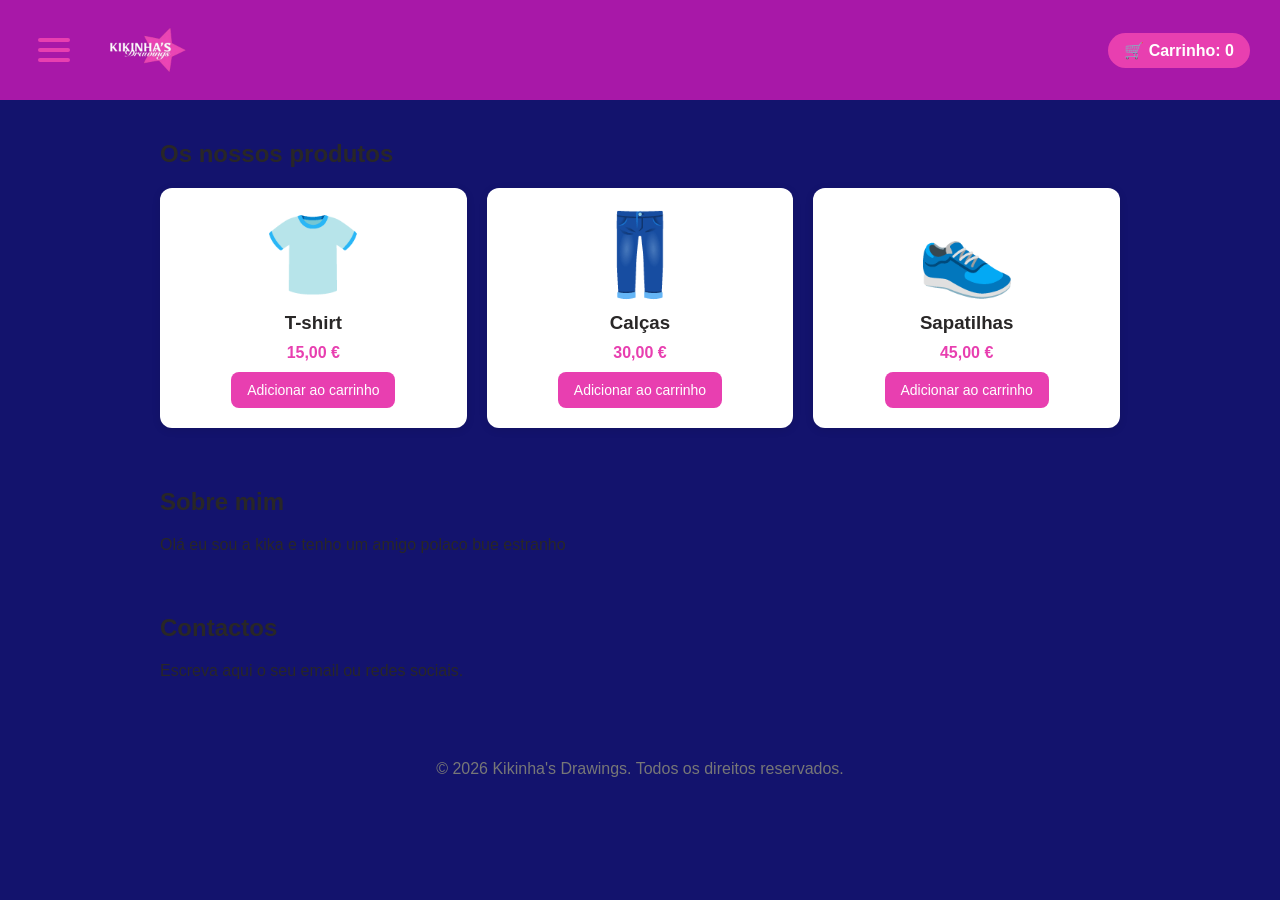
<file: index.html>
<!DOCTYPE html>
<html lang="pt">
<head>
  <meta charset="UTF-8">
  <meta name="viewport" content="width=device-width, initial-scale=1.0">
  <title>Kikinha's Drawings</title>
  <link rel="stylesheet" href="style.css">
</head>
<body id="topo">

  <header>
    <div class="esquerda">
      <button id="abrir-menu" class="hamburguer" aria-label="Abrir menu">
        <span></span>
        <span></span>
        <span></span>
      </button>

      <a href="#topo" class="logo-link">
        <img src="logo.png" alt="Kikinha's Drawings" class="logo">
      </a>
    </div>

    <div class="carrinho">🛒 Carrinho: <span id="contador">0</span></div>
  </header>

  <!-- Fundo escurecido -->
  <div id="fundo" class="fundo"></div>

  <!-- Menu lateral -->
  <nav id="menu" class="menu">
    <button id="fechar-menu" class="fechar" aria-label="Fechar menu">&times;</button>

    <a href="#topo" class="botao-menu">🏠 Início</a>
    <a href="#produtos" class="botao-menu">🎨 Produtos</a>
   <a href="sobre.html" class="botao-menu">✨ Sobre mim</a>
    <a href="#contactos" class="botao-menu">✉️ Contactos</a>
    <a href="museu.html" class="botao-menu">Kikinha´s museum</a>
  </nav>

  <main>
    <section id="produtos">
      <h2>Os nossos produtos</h2>
      <div class="produtos">

        <article class="produto">
          <div class="imagem">👕</div>
          <h3>T-shirt</h3>
          <p class="preco">15,00 €</p>
          <button class="comprar">Adicionar ao carrinho</button>
        </article>

        <article class="produto">
          <div class="imagem">👖</div>
          <h3>Calças</h3>
          <p class="preco">30,00 €</p>
          <button class="comprar">Adicionar ao carrinho</button>
        </article>

        <article class="produto">
          <div class="imagem">👟</div>
          <h3>Sapatilhas</h3>
          <p class="preco">45,00 €</p>
          <button class="comprar">Adicionar ao carrinho</button>
        </article>

      </div>
    </section>

    <section id="sobre">
      <h2>Sobre mim</h2>
      <p>Olá eu sou a kika e tenho um amigo polaco bue estranho</p>
    </section>

    <section id="contactos">
      <h2>Contactos</h2>
      <p>Escreva aqui o seu email ou redes sociais.</p>
    </section>
  </main>

  <footer>
    <p>&copy; 2026 Kikinha's Drawings. Todos os direitos reservados.</p>
  </footer>

  <script src="script.js"></script>
</body>
</html>
</file>
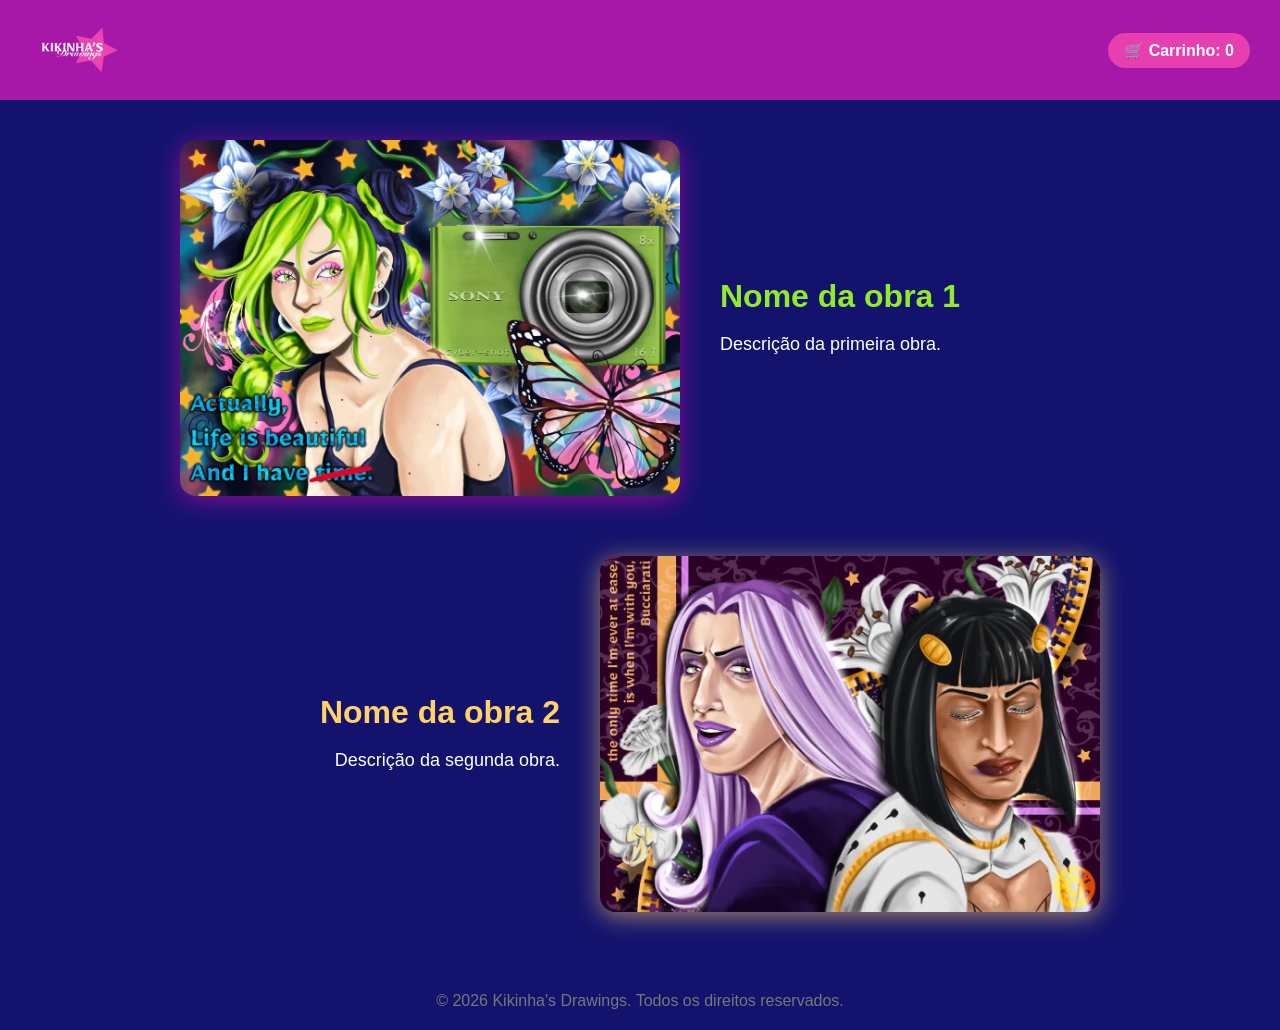
<file: museu.html>
<!DOCTYPE html>
<html lang="pt">
<head>
  <meta charset="UTF-8">
  <meta name="viewport" content="width=device-width, initial-scale=1.0">
  <title>Sobre mim - Kikinha's Drawings</title>
  <link rel="stylesheet" href="style.css">
</head>
<body>

  <header>
    <div class="esquerda">
      <a href="index.html" class="logo-link">
        <img src="logo.png" alt="Kikinha's Drawings" class="logo">
      </a>
    </div>
    <div class="carrinho">🛒 Carrinho: <span id="contador">0</span></div>
  </header>

  <main>
  <main>
 <!-- Obra 1 -->
<section class="obra obra-1">
  <img src="verde.JPG" alt="Nome da obra 1" class="foto-obra">
  <div class="info-obra">
    <h2>Nome da obra 1</h2>
    <p>Descrição da primeira obra.</p>
  </div>
</section>

<!-- Obra 2 -->
<section class="obra inverso obra-2">
  <img src="duas.JPG" alt="Nome da obra 2" class="foto-obra">
  <div class="info-obra">
    <h2>Nome da obra 2</h2>
    <p>Descrição da segunda obra.</p>
  </div>
</section>
</main>
</main>

  <footer>
    <p>&copy; 2026 Kikinha's Drawings. Todos os direitos reservados.</p>
  </footer>

</body>
</html>
</file>
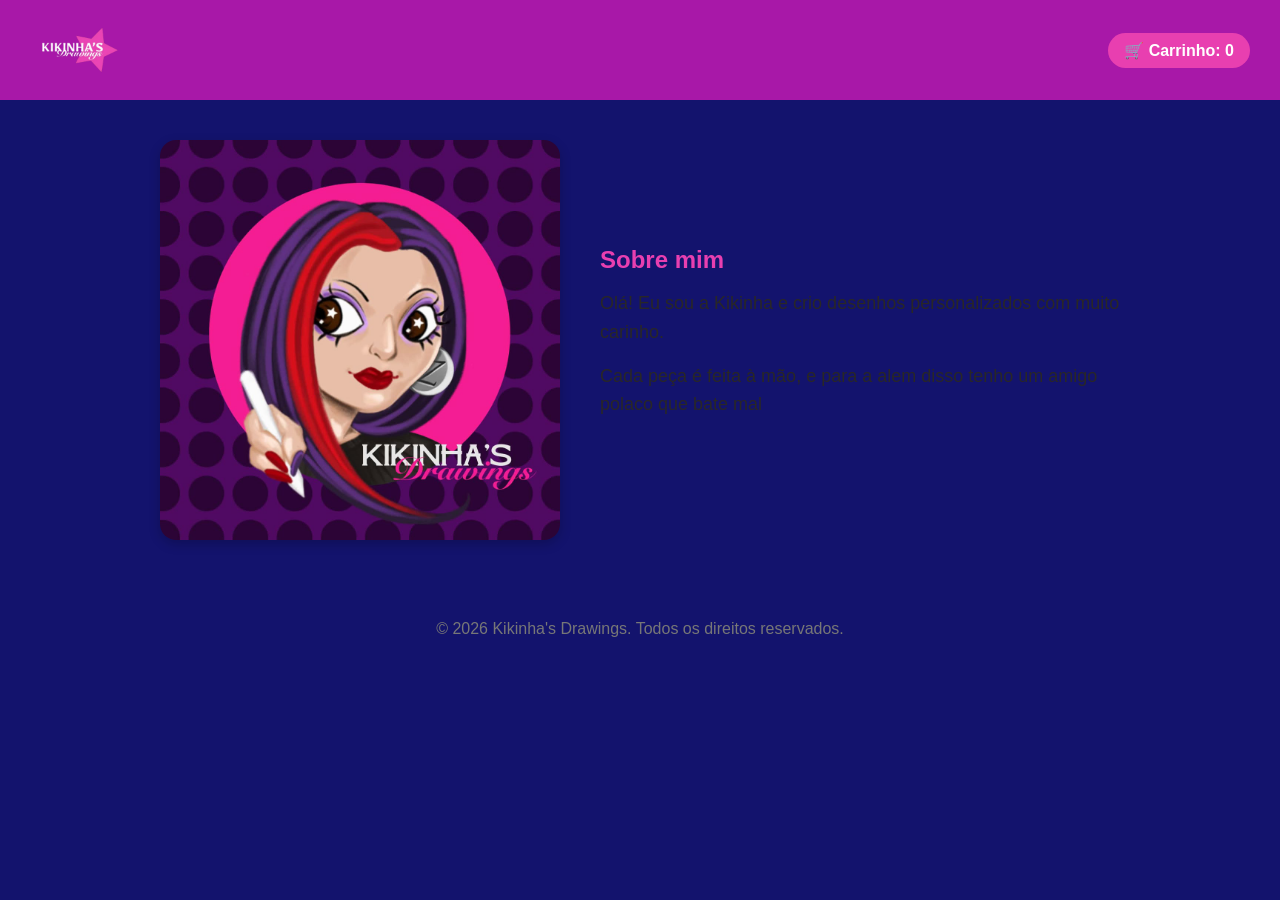
<file: sobre.html>
<!DOCTYPE html>
<html lang="pt">
<head>
  <meta charset="UTF-8">
  <meta name="viewport" content="width=device-width, initial-scale=1.0">
  <title>Sobre mim - Kikinha's Drawings</title>
  <link rel="stylesheet" href="style.css">
</head>
<body>

  <header>
    <div class="esquerda">
      <a href="index.html" class="logo-link">
        <img src="logo.png" alt="Kikinha's Drawings" class="logo">
      </a>
    </div>
    <div class="carrinho">🛒 Carrinho: <span id="contador">0</span></div>
  </header>

  <main>
  <section id="sobre" class="sobre-conteudo">
    <img src="me.JPG" alt="Kikinha" class="foto-sobre">

    <div class="texto-sobre">
      <h2>Sobre mim</h2>
      <p>Olá! Eu sou a Kikinha e crio desenhos personalizados com muito carinho.</p>
      <p>Cada peça é feita à mão, e para a alem disso tenho um amigo polaco que bate mal</p>
    </div>
  </section>
</main>

  <footer>
    <p>&copy; 2026 Kikinha's Drawings. Todos os direitos reservados.</p>
  </footer>

</body>
</html>
</file>
<file: style.css>
* {
  margin: 0;
  padding: 0;
  box-sizing: border-box;
}

html {
  scroll-behavior: smooth;
}

body {
  font-family: Arial, sans-serif;
  background: #13136d;
  color: #292727;
}

/* ---------- Cabeçalho ---------- */
header {
  background: #a818a8;
  padding: 0 30px;
  display: flex;
  justify-content: space-between;
  align-items: center;
}

.esquerda {
  display: flex;
  align-items: center;
  gap: 20px;
}

.logo-link {
  display: flex;
  align-items: center;
}

.logo {
  height: 100px;
  width: auto;
}

.carrinho {
  background: #e83fb0;
  color: white;
  padding: 8px 16px;
  border-radius: 20px;
  font-weight: bold;
}

/* ---------- Botão das três barras ---------- */
.hamburguer {
  background: none;
  border: none;
  cursor: pointer;
  display: flex;
  flex-direction: column;
  gap: 6px;
  padding: 8px;
}

.hamburguer span {
  display: block;
  width: 32px;
  height: 4px;
  background: #e83fb0;
  border-radius: 2px;
  transition: background 0.2s;
}

.hamburguer:hover span {
  background: white;
}

/* ---------- Menu lateral (meia página) ---------- */
.menu {
  position: fixed;
  top: 0;
  left: 0;
  width: 50%;
  height: 100%;
  background: #111;
  padding: 80px 30px 30px;
  display: flex;
  flex-direction: column;
  gap: 15px;
  transform: translateX(-100%);
  transition: transform 0.35s ease;
  z-index: 1000;
}

.menu.aberto {
  transform: translateX(0);
}

.fechar {
  position: absolute;
  top: 15px;
  right: 25px;
  background: none;
  border: none;
  color: white;
  font-size: 48px;
  cursor: pointer;
  line-height: 1;
}

.fechar:hover {
  color: #e83fb0;
}

.botao-menu {
  background: #e83fb0;
  color: white;
  text-decoration: none;
  padding: 16px 20px;
  border-radius: 10px;
  font-size: 18px;
  font-weight: bold;
  transition: background 0.2s, transform 0.2s;
}

.botao-menu:hover {
  background: #c2288f;
  transform: translateX(8px);
}

/* Fundo escurecido atrás do menu */
.fundo {
  position: fixed;
  inset: 0;
  background: rgba(0, 0, 0, 0.6);
  opacity: 0;
  visibility: hidden;
  transition: opacity 0.35s;
  z-index: 999;
}

.fundo.ativo {
  opacity: 1;
  visibility: visible;
}

/* ---------- Conteúdo ---------- */
main {
  max-width: 1000px;
  margin: 40px auto;
  padding: 0 20px;
}

main section {
  margin-bottom: 60px;
  scroll-margin-top: 20px;
}

main h2 {
  margin-bottom: 20px;
}

.produtos {
  display: grid;
  grid-template-columns: repeat(auto-fit, minmax(250px, 1fr));
  gap: 20px;
}

.produto {
  background: white;
  padding: 20px;
  border-radius: 12px;
  text-align: center;
  box-shadow: 0 2px 8px rgba(0, 0, 0, 0.1);
  transition: transform 0.2s;
}

.produto:hover {
  transform: translateY(-5px);
}

.imagem {
  font-size: 80px;
  margin-bottom: 10px;
}

.preco {
  color: #e83fb0;
  font-weight: bold;
  margin: 10px 0;
}

.comprar {
  background: #e83fb0;
  color: white;
  border: none;
  padding: 10px 16px;
  border-radius: 8px;
  cursor: pointer;
  font-size: 14px;
}

.comprar:hover {
  background: #c2288f;
}

footer {
  text-align: center;
  padding: 20px;
  color: #777;
}

/* ---------- Telemóvel ---------- */
@media (max-width: 600px) {
  .menu {
    width: 80%;
  }

  .logo {
    height: 70px;
  }

  header {
    padding: 0 15px;
  }
}


/*---------Sobre mim-----------*/

.sobre-conteudo {
  display: flex;
  align-items: center;
  gap: 40px;
}

.foto-sobre {
  width: 400px;
  max-width: 100%;
  height: auto;
  border-radius: 16px;
  box-shadow: 0 4px 12px rgba(0, 0, 0, 0.2);
}

.texto-sobre {
  flex: 1;
}

.texto-sobre h2 {
  margin-bottom: 15px;
  color: #e83fb0;
}

.texto-sobre p {
  font-size: 18px;
  line-height: 1.6;
  margin-bottom: 15px;
}

/* Telemóvel: foto em cima, texto por baixo */
@media (max-width: 700px) {
  .sobre-conteudo {
    flex-direction: column;
  }

  .foto-sobre {
    width: 100%;
  }
}

/*--------------museu-----------------*/

./* ---------- Museu ---------- */
.titulo-museu {
  text-align: center;
  font-size: 56px;
  color: #e83fb0;
  margin: 20px 0 50px;
}

.obra {
  display: flex;
  align-items: center;
  gap: 40px;
  margin-bottom: 60px;
}

.obra.inverso {
  flex-direction: row-reverse;
}

.foto-obra {
  width: 500px;
  max-width: 100%;
  height: auto;
  border-radius: 16px;
}

.info-obra {
  flex: 1;
}

.obra.inverso .info-obra {
  text-align: right;
}

.info-obra h2 {
  font-size: 32px;
  margin-bottom: 15px;
}

.info-obra p {
  font-size: 18px;
  line-height: 1.6;
  color: white;
}

/* Obra 1: título rosa e brilho rosa */
.obra-1 .info-obra h2 {
  color: #91eb2a;
}

.obra-1 .foto-obra {
  box-shadow: 0 4px 25px rgba(216, 7, 181, 0.6);
}

/* Obra 2: título amarelo e brilho amarelo */
.obra-2 .info-obra h2 {
  color: #ffd166;
}

.obra-2 .foto-obra {
  box-shadow: 0 4px 25px rgba(255, 209, 102, 0.6);
}

/* Telemóvel: pôr dentro do @media (max-width: 700px) já existente */
@media (max-width: 700px) {
  .obra,
  .obra.inverso {
    flex-direction: column;
  }

  .foto-obra {
    width: 100%;
  }

  .obra.inverso .info-obra {
    text-align: left;
  }

  .titulo-museu {
    font-size: 36px;
  }
}
</file>
